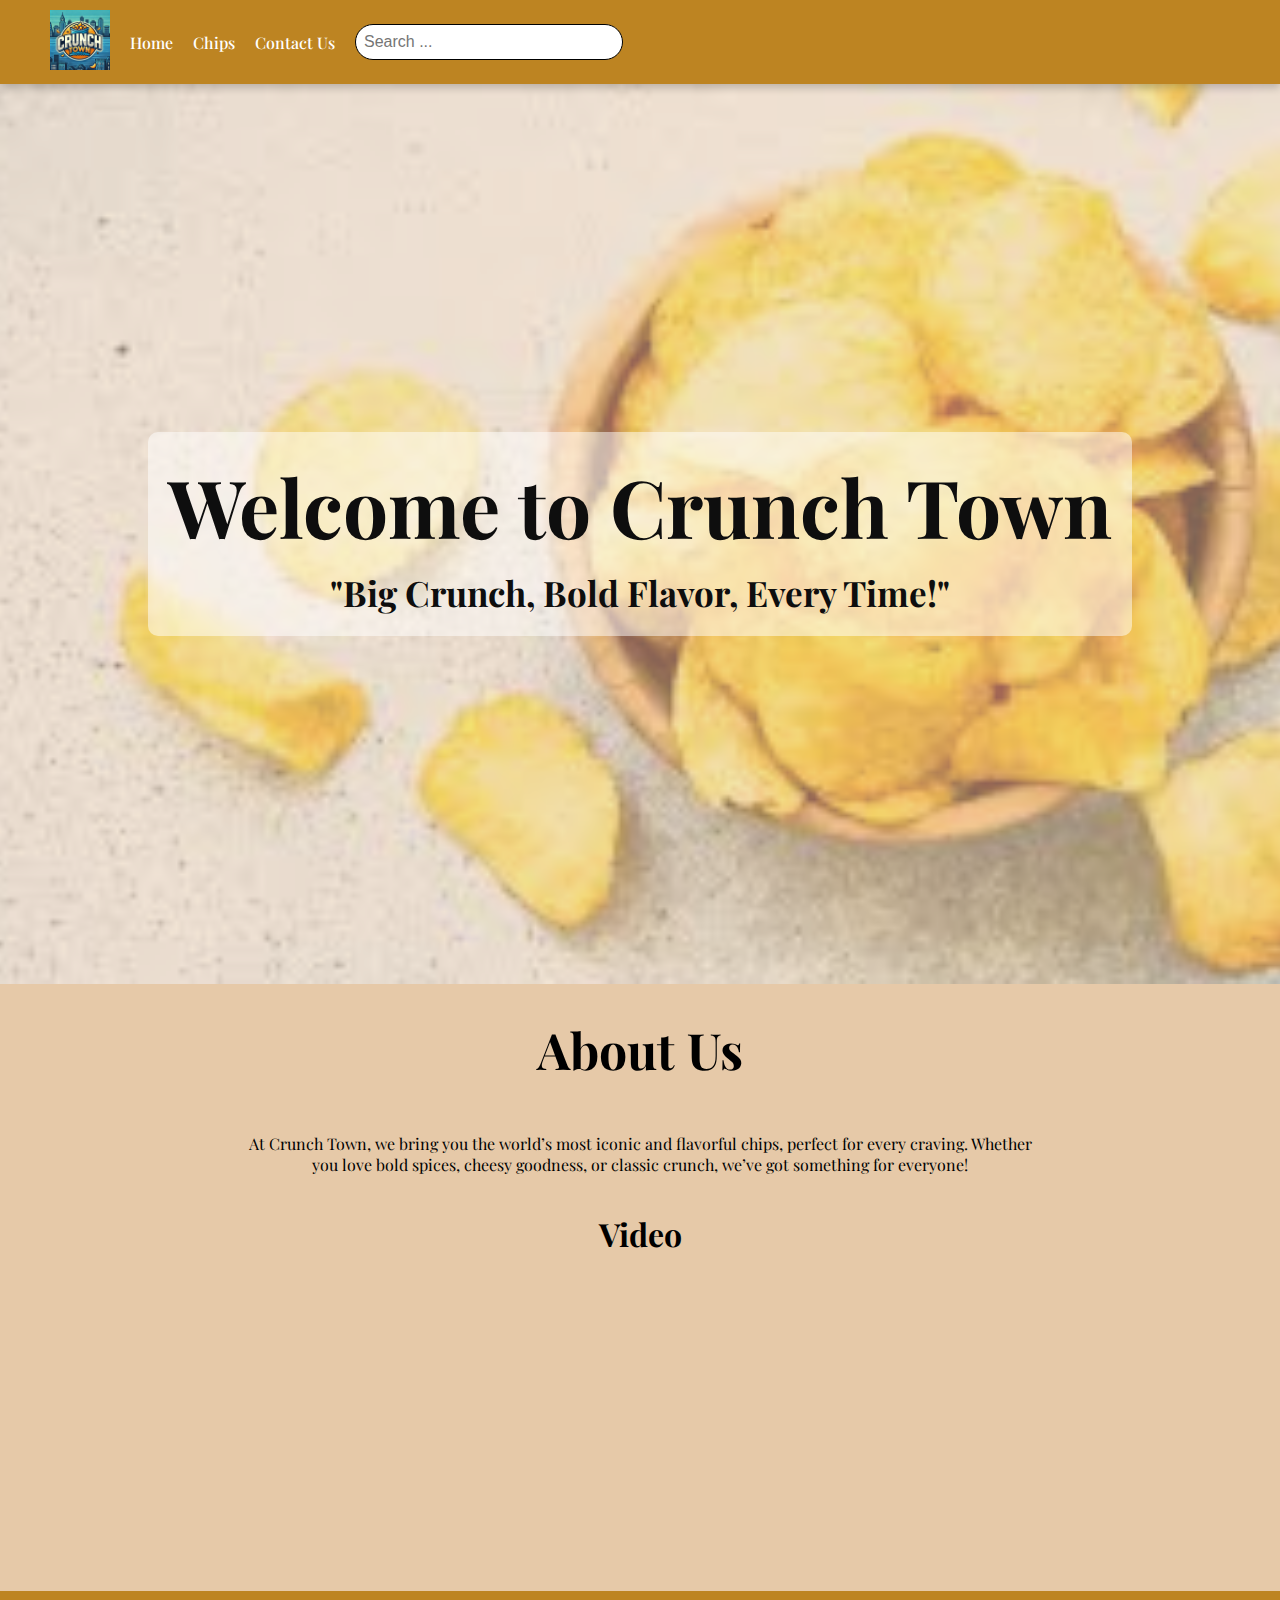
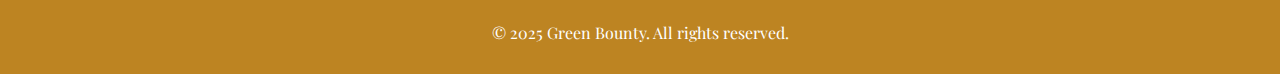
<file: index.html>
<!DOCTYPE html>
<html lang="en">
<head>
    <meta charset="UTF-8">
    <meta name="viewport" content="width=device-width, initial-scale=1.0">
    <title>Cruch Town</title>
    <link rel="stylesheet" href="styles.css">
    <link href="https://fonts.googleapis.com/css2?family=Playfair+Display:wght@400;700&display=swap" rel="stylesheet">
    <script defer src="script.js"></script>
</head>
<body>
    <!-- Navbar -->
    <header>
        <nav>
            <ul>
                <li><a href="index.html"><img src="logo.jpeg" alt="Cruch Town Logo" class="nav-logo"></a></li>
                <li><a href="index.html">Home</a></li>
                <li><a href="chips.html">Chips</a></li>
             
                <li><a href="contact.html">Contact Us</a></li>
                <li id="search-container">
                    <input type="text" id="search" placeholder="Search ..." onkeyup="handleSearch(event)">
                </li>
            </ul>
        </nav>
    </header>

   <!-- Welcome Section with Image Background -->
<section class="welcome-section">
    <div class="image-background">
        <img src="inback.jpeg" alt="Background Image">
    </div>
    <div class="welcome-title">
        <h1>Welcome to Crunch Town</h1>
        <h4>"Big Crunch, Bold Flavor, Every Time!"</h4>
    </div>
</section>

    <!-- About Us Section -->
    <h1 class="about"><center>About Us</center></h1>
    <p class="aboutstones">
        At Crunch Town, we bring you the world’s most iconic and flavorful chips, perfect for every craving. Whether you love bold spices, cheesy goodness, or classic crunch, we’ve got something for everyone!
    </p>

  <center><h1>Video</h1></center>
    <iframe width="560" height="315" src="https://www.youtube.com/embed/fvyBCesuxMM?si=O0rKt4b_dMCx2nB9" title="YouTube video player" frameborder="0" allow="accelerometer; autoplay; clipboard-write; encrypted-media; gyroscope; picture-in-picture; web-share" referrerpolicy="strict-origin-when-cross-origin" allowfullscreen></iframe>
    <!-- Footer -->
    <footer>
        <p>&copy; 2025 Green Bounty. All rights reserved.</p>
    </footer>
</body>
</html>
</file>
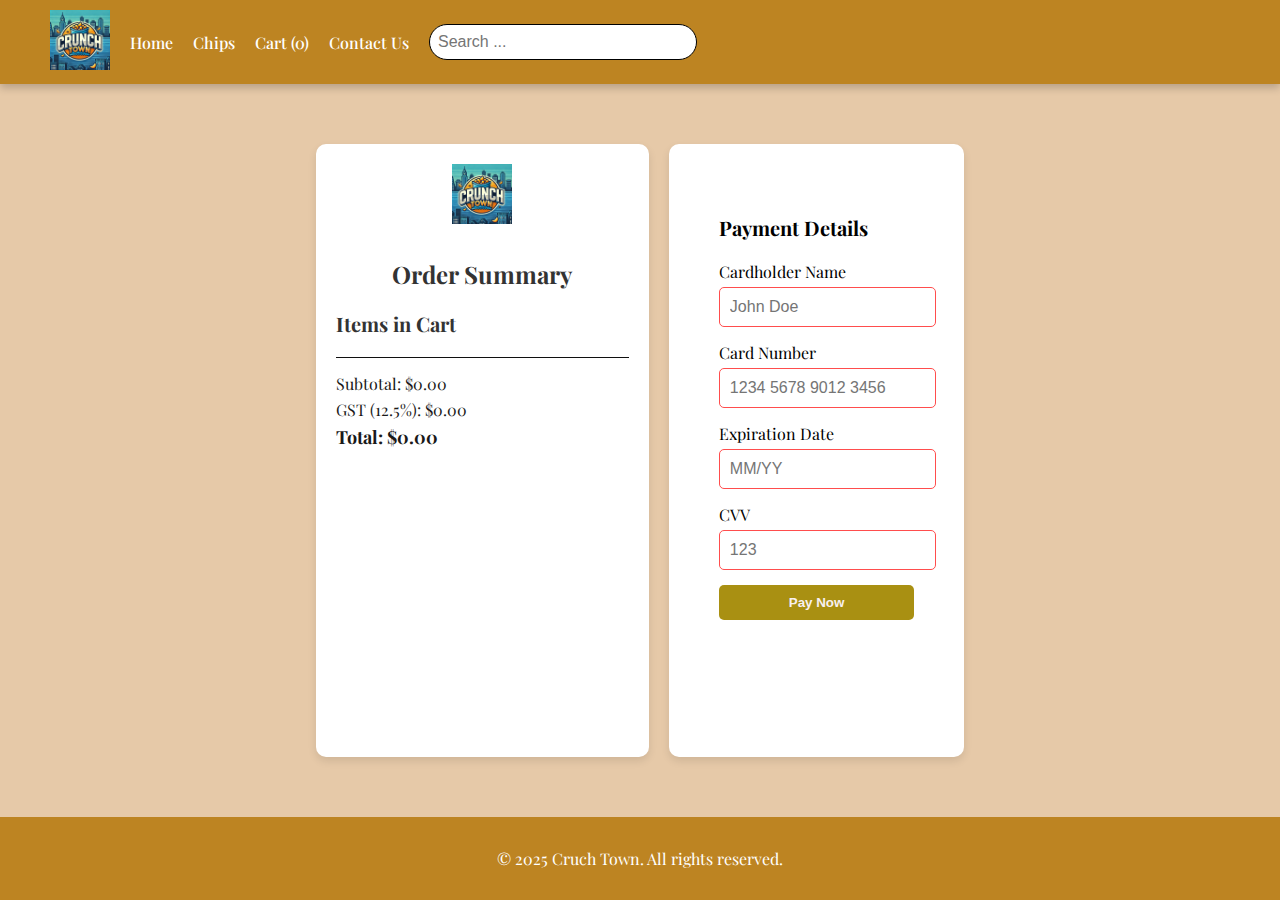
<file: cart.html>
<!DOCTYPE html>
<html lang="en">
<head>
    <meta charset="UTF-8">
    <meta name="viewport" content="width=device-width, initial-scale=1.0">
    <title>Cart </title>
    <link rel="stylesheet" href="styles.css">
    <link href="https://fonts.googleapis.com/css2?family=Playfair+Display:wght@400;700&display=swap" rel="stylesheet">
    <script defer src="script.js"></script>
</head>
<body>
    <!-- Navigation Bar -->
    <header>
        <nav>
            <ul>
                <li><a href="index.html"><img src="logo.jpeg" alt=" Cruch Town Logo" class="nav-logo"></a></li>
                <li><a href="index.html">Home</a></li>
                <li><a href="chips.html">Chips</a></li>
                <li><a href="cart.html">Cart (<span id="cart-count">0</span>)</a></li>
                <li><a href="contact.html">Contact Us</a></li>
                <li id="search-container">
                    <input type="text" id="search" placeholder="Search ..." onkeyup="handleSearch(event)">
                </li>
            </ul>
        </nav>
    </header>

    <!-- Cart Section -->
    <section class="cart-container">
        <div class="receipt">
            <div class="receipt-header">
                <img src="logo.jpeg" alt="Cruch Town Logo">
                <h2>Order Summary</h2>
            </div>
            <div class="receipt-items">
                <h3>Items in Cart</h3>
                <ul id="cart-items-list"></ul>
            </div>
            <div class="receipt-totals">
                <p>Subtotal: <span id="subtotal">$0.00</span></p>
                <p>GST (12.5%): <span id="gst">$0.00</span></p>
                <p><strong>Total: <span id="total">$0.00</span></strong></p>
            </div>
        </div>
        <div class="payment">
            <h3>Payment Details</h3>
            <form id="payment-form">
                <label for="cardholder-name">Cardholder Name</label>
                <input type="text" id="cardholder-name" name="cardholder-name" placeholder="John Doe" required>
                <div class="error-message">Please fill out this field.</div>

                <label for="card-number">Card Number</label>
                <input type="text" id="card-number" name="card-number" placeholder="1234 5678 9012 3456" required>
                <div class="error-message">Please fill out this field.</div>

                <label for="expiration-date">Expiration Date</label>
                <input type="text" id="expiration-date" name="expiration-date" placeholder="MM/YY" required>
                <div class="error-message">Please fill out this field.</div>

                <label for="cvv">CVV</label>
                <input type="text" id="cvv" name="cvv" placeholder="123" required>
                <div class="error-message">Please fill out this field.</div>

                <button type="submit" id="submit-payment">Pay Now</button>
            </form>
        </div>
        <!-- Confirmation Modal -->
        <div class="modal">
            <div class="modal-content">
                <h3>Confirm Payment</h3>
                <p>Are you sure you want to proceed with the payment?</p>
                <button id="confirm-payment">Confirm</button>
                <button id="cancel-payment">Cancel</button>
            </div>
        </div>
    </section>

    <!-- Footer -->
    <footer>
        <p>&copy; 2025 Cruch Town. All rights reserved.</p>
    </footer>
</body>
</html>
</file>
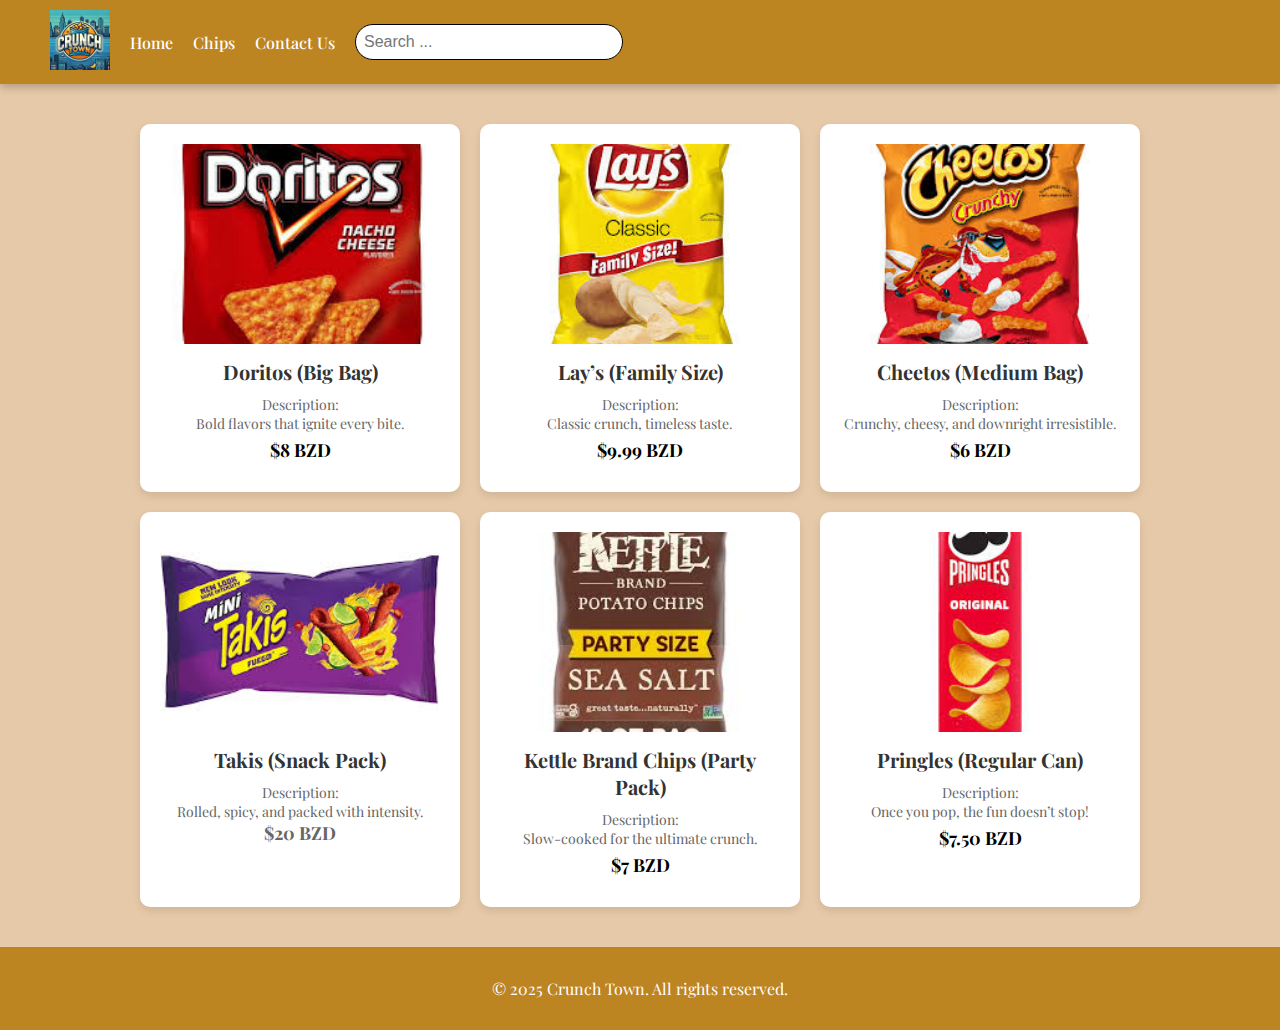
<file: chips.html>
<!DOCTYPE html>
<html lang="en">
<head>
    <meta charset="UTF-8">
    <meta name="viewport" content="width=device-width, initial-scale=1.0">
    <title>Vegetables </title>
    <link rel="stylesheet" href="styles.css">
    <link href="https://fonts.googleapis.com/css2?family=Playfair+Display:wght@400;700&display=swap" rel="stylesheet">
    <script defer src="script.js"></script>
</head>
<body>

    <!-- Navbar -->
    <header>
        <nav>
            <ul>
                <li><a href="index.html"><img src="logo.jpeg" alt="Green Bounty Logo" class="nav-logo"></a></li>
                <li><a href="index.html">Home</a></li>
                <li><a href="chips.html">Chips</a></li>
               
                <li><a href="contact.html">Contact Us</a></li>
                <li id="search-container">
                    <input type="text" id="search" placeholder="Search ..." onkeyup="handleSearch(event)">
                </li>
            </ul>
        </nav>
    </header>

    <!-- Product Catalog -->
    <section id="catalog">
        <div class="product" data-name="Doritos (Big Bag)">
            <img src="c1.webp" alt="  Doritos (Big Bag)" height="20px" width="15px">
            <h3>Doritos (Big Bag)</h3>
            <p>Description:<br>
                Bold flavors that ignite every bite.</p>
            <span>$8 BZD</span>
        
        </div>

        <div class="product" data-name="  Lay’s (Family Size) ">
            <img src="c2.webp" alt="  Lay’s (Family Size) ">
            <h3> Lay’s (Family Size) </h3>
            <p>Description:<br>
                Classic crunch, timeless taste.</p>
               
            <span>$9.99 BZD</span>

        </div>

        <div class="product" data-name="  Cheetos (Medium Bag)">
            <img src="c3.webp" alt="  Cheetos (Medium Bag)">
            <h3>  Cheetos (Medium Bag)</h3>
            <p>Description:<br>
                Crunchy, cheesy, and downright irresistible.
                </p>
            <span>$6 BZD</span>
          
        </div>

        <div class="product" data-name="Takis (Snack Pack)">
            <img src="c4.webp" alt="Takis (Snack Pack)">
            <h3>Takis (Snack Pack)</h3>
            <p>Description:<br>
                Rolled, spicy, and packed with intensity.
            <span>$20 BZD</span>
 
        
        </div>

        <div class="product" data-name="  Kettle Brand Chips (Party Pack) ">
            <img src="c5.webp" alt=" Kettle Brand Chips (Party Pack) ">
            <h3>  Kettle Brand Chips (Party Pack) </h3>
            <p>Description:<br>
            
                Slow-cooked for the ultimate crunch.</p>
            <span>$7 BZD</span>
          
        </div>
        <div class="product" data-name=" Pringles (Regular Can)">
            <img src="c6.webp" alt=" Pringles (Regular Can)">
            <h3> Pringles (Regular Can)</h3>
            <p>Description:<br>
                Once you pop, the fun doesn’t stop!</p>
            <span>$7.50 BZD</span>
        
        </div>
        <!-- Add more products as needed -->
    </section>

    <!-- Footer -->
    <footer>
        <p>&copy; 2025 Crunch Town. All rights reserved.</p>
    </footer>

</body>
</html>
</file>
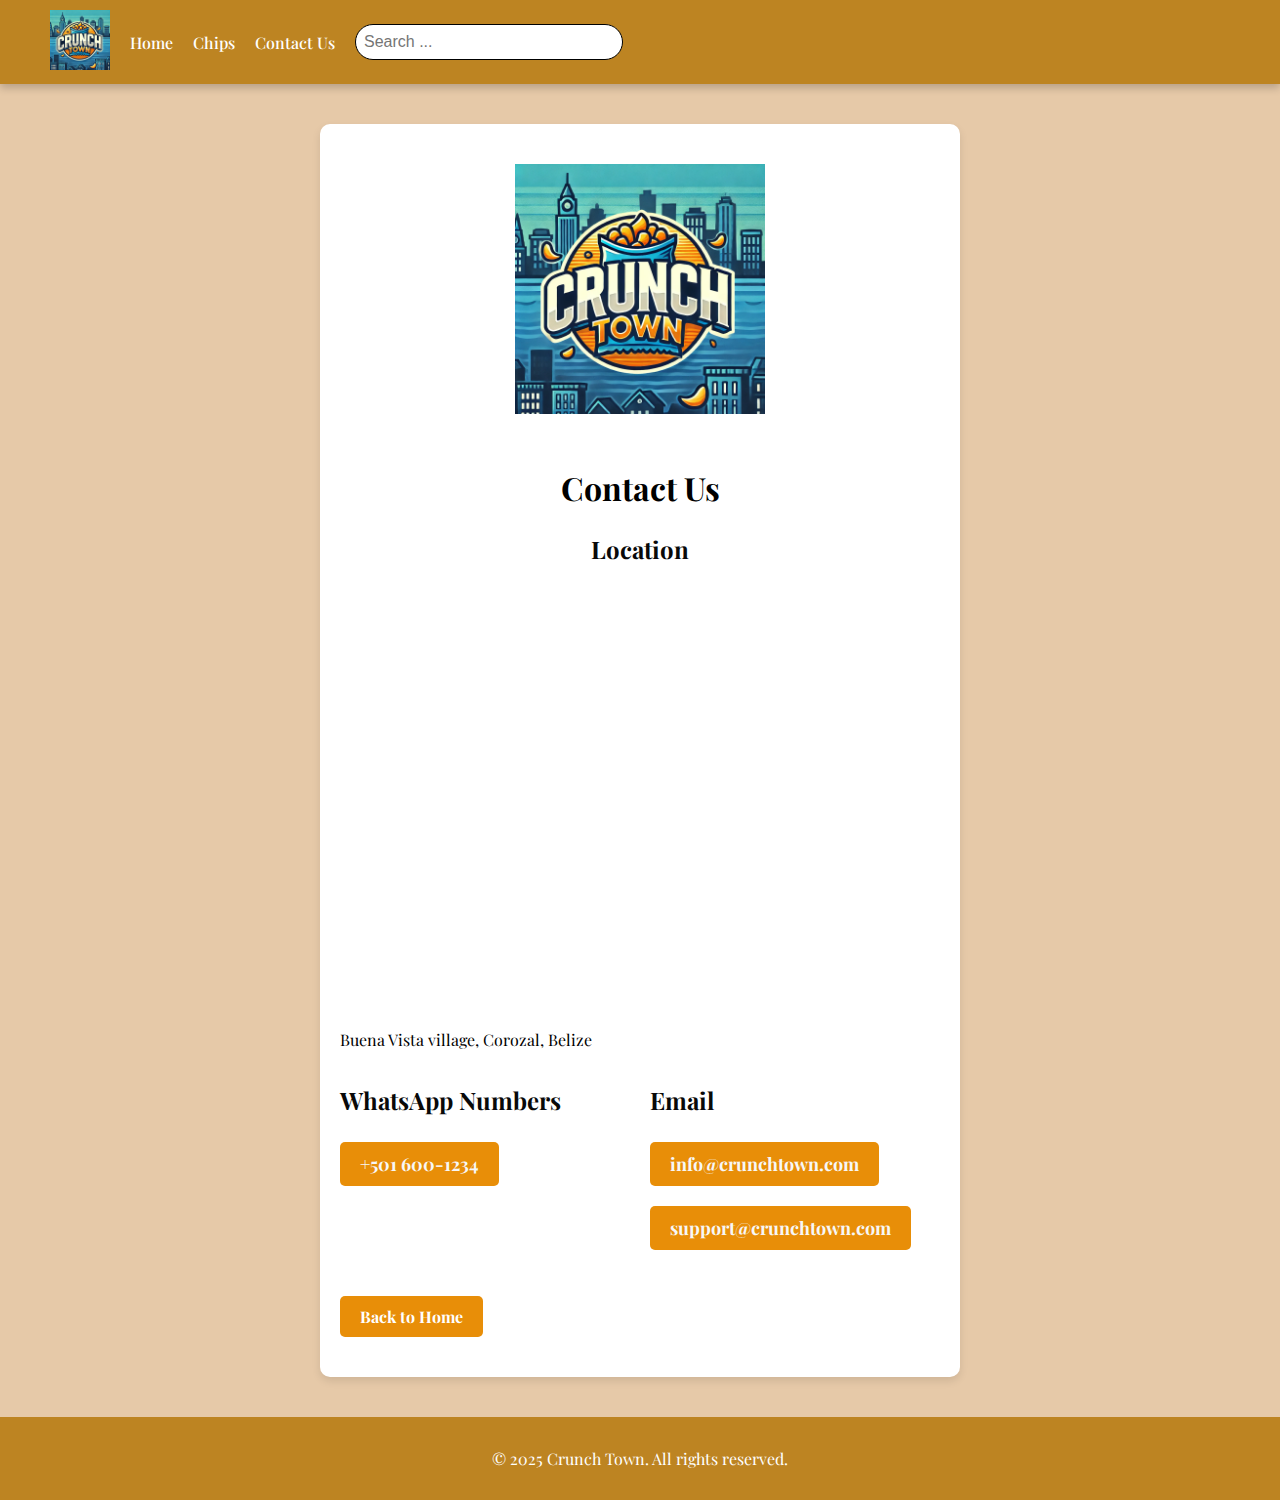
<file: contact.html>
<!DOCTYPE html>
<html lang="en">
<head>
    <meta charset="UTF-8">
    <meta name="viewport" content="width=device-width, initial-scale=1.0">
    <title>Contact Us </title>
    <link rel="stylesheet" href="styles.css">
    <link href="https://fonts.googleapis.com/css2?family=Playfair+Display:wght@400;700&display=swap" rel="stylesheet">
    <script defer src="script.js"></script>
    <!-- Embed Google Maps -->
    <style>
        .map-container {
            width: 100%;
            height: 400px;
            margin-top: 20px;
            border-radius: 10px;
            overflow: hidden;
            box-shadow: 0 4px 8px rgba(0, 0, 0, 0.1);
        }
        .map-container iframe {
            width: 100%;
            height: 100%;
            border: 0;
        }
    </style>
</head>
<body>

    <!-- Navigation Bar -->
    <header>
        <nav>
            <ul>
                <li><a href="index.html"><img src="logo.jpeg" alt="Crunch Town Logo" class="nav-logo"></a></li>
                <li><a href="index.html">Home</a></li>
                <li><a href="chips.html">Chips</a></li>
          
                <li><a href="contact.html">Contact Us</a></li>
                <li id="search-container">
                    <input type="text" id="search" placeholder="Search ..." onkeyup="handleSearch(event)">
                </li>
            </ul>
        </nav>
    </header>

    <!-- Contact Us Section -->
    <section id="contact">
        <div class="contact-info">
          <center><img src="logo.jpeg" alt=" Crunch Town Logo" height="250px" width="250px"></center>    
            <br>
            <h2><center>Contact Us</center></h2>
        
            <!-- Location -->
            <h3><center>Location</center></h3>
            <p>
        
                <iframe src="https://www.google.com/maps/embed?pb=!1m18!1m12!1m3!1d11822.163013803674!2d-88.53581437055342!3d18.237115904850445!2m3!1f0!2f0!3f0!3m2!1i1024!2i768!4f13.1!3m3!1m2!1s0x8f5bed86704fd47b%3A0x6d4a0e49955b3b5b!2sBuena%20Vista!5e1!3m2!1sen!2sbz!4v1742525829545!5m2!1sen!2sbz" width="600" height="450" style="border:0;" allowfullscreen="" loading="lazy" referrerpolicy="no-referrer-when-downgrade"></iframe>
                    Buena Vista village, Corozal, Belize
                </a>
            </p>

            <!-- Contact Details -->
            <div class="contact-details">
                <!-- WhatsApp Numbers (Left) -->
                <div class="contact-column">
                    <h3>WhatsApp Numbers</h3>
                    <ul>
                        <li><a href="https://wa.me/5016001234" target="_blank">+501 600-1234</a></li>
             
                    </ul>
                </div>

                <!-- Emails (Right) -->
                <div class="contact-column">
                    <h3>Email</h3>
                    <ul>
                        <li><a href="mailto:info@cruchtown.com">info@crunchtown.com</a></li>
                        <li><a href="mailto:support@crunchtown.com">support@crunchtown.com</a></li>
                    </ul>
                </div>
            </div>

            <!-- Google Map -->
          
            <!-- Back to Home Link -->
            <a href="index.html" class="back-home">Back to Home</a>
        </div>
    </section>

    <!-- Footer -->
    <footer>
        <p>&copy; 2025 Crunch Town. All rights reserved.</p>
    </footer>

</body>
</html>
</file>
<file: styles.css>
/* General Styles */
body {
    font-family: 'Playfair Display', serif;
    margin: 0;
    padding: 0;
    background-color: #d59827;
    display: flex;
    flex-direction: column;
    min-height: 100vh;
}

/* Navigation Bar */
nav {
    display: flex;
    align-items: center;
    justify-content: space-between;
    background-color: #bd8422;
    padding: 10px 50px;
    box-shadow: 0 4px 8px rgba(0, 0, 0, 0.2);
}

.nav-logo {
    height: 60px;
}

nav ul {
    display: flex;
    list-style: none;
    gap: 20px;
    align-items: center;
    margin: 0;
    padding: 0;
}

nav a {
    text-decoration: none;
    color: #fff;
    font-weight: 500;
    font-size: 16px;
    transition: color 0.3s;
}

nav a:hover {
    color: #cadad0;
}

#search-container {
    flex: 1;
    display: flex;
    justify-content: center;
}

#search {
    width: 250px;
    padding: 8px;
    border-radius: 20px;
    border: 1px solid #ccc;
    outline: none;
    font-size: 16px;
}

/* Welcome Section with Semi-Transparent Slideshow */
.welcome-section {
    position: relative;
    width: 100%;
    height: 350px;
    display: flex;
    align-items: center;
    justify-content: center;
    text-align: center;
    color: black;
    overflow: hidden;
}

/* General Styles */
body {
    font-family: 'Playfair Display', serif;
    margin: 0;
    padding: 0;
    background-color: #f4f4f4;
}

/* Welcome Section with Video Background */
.welcome-section {
    position: relative;
    height: 100vh;
    display: flex;
    justify-content: center;
    align-items: center;
    overflow: hidden;
}

.video-background {
    position: absolute;
    top: 0;
    left: 0;
    width: 100%;
    height: 100%;
    z-index: -1;
    opacity: 0.7; /* Semi-transparent */
}

.video-background iframe {
    width: 100%;
    height: 100%;
    object-fit: cover;
}

.welcome-title {
    text-align: center;
    color: rgb(14, 14, 14);
    z-index: 1;
    box-shadow: 5px, 10px, 5px;
}

.welcome-title h1 {
    font-size: 4rem;
    margin: 0;
}

.welcome-title h4 {
    font-size: 2rem;
    margin: 0;
}

/* About Us Section */
.about {
    text-align: center;
    margin-top: 2rem;
}

.aboutstones {
    text-align: center;
    max-width: 800px;
    margin: 0 auto;
    padding: 1rem;
}



.welcome-title h1 {
    font-size: 80px;
    margin: 0;
}

.welcome-title h4 {
    font-size: 35px; /* smaller than h1  */
    margin: 10px 0 0; /* Adjust the top margin to reduce the gap */
}
.best{
    font-size: 85px;
    text-align: center;
}
/* Product Catalog */
#catalog {
    display: flex;
    flex-wrap: wrap;
    justify-content: center;
    gap: 20px;
    margin: 40px auto;
    max-width: 1200px;
    flex: 1;
}

.product {
    background: white;
    padding: 20px;
    width: 280px;
    border-radius: 10px;
    box-shadow: 0 4px 8px rgba(0, 0, 0, 0.1);
    text-align: center;
}

.product img {
    width: 100%;
    height: 200px;
    object-fit: cover;
    border-radius: 10px;
}

.product h3 {
    font-size: 20px;
    color: #333;
    margin: 10px 0;
}

.product p {
    font-size: 14px;
    color: #666;
    margin: 5px 0;
}

.product span {
    font-size: 18px;
    font-weight: bold;
    display: block;
    margin-bottom: 10px;
}

.product button {
    margin-top: 10px;
    padding: 10px 15px;
    background: #7bd309;
    border: none;
    cursor: pointer;
    font-weight: bold;
    border-radius: 5px;
    transition: background 0.3s;
    width: 100%;
    color: #fffefe;
}

.product button:hover {
    background: #f1e100;
}

/* Cart Page Styles */
.cart-container {
    display: flex;
    justify-content: space-between;
    margin: 40px auto;
    max-width: 1400px;
    padding: 20px;
    flex: 1;
    gap: 20px;
}

.receipt {
    flex: 1.5;
    background: white;
    padding: 20px;
    border-radius: 10px;
    box-shadow: 0 4px 8px rgba(0, 0, 0, 0.1);
}

.receipt-header {
    text-align: center;
    margin-bottom: 20px;
}

.receipt-header img {
    height: 60px;
    margin-bottom: 10px;
}

.receipt-header h2 {
    font-size: 24px;
    color: #333;
}

.receipt-items h3 {
    font-size: 20px;
    color: #333;
    margin-bottom: 10px;
}

.receipt-items ul {
    list-style: none;
    padding: 0;
}

.receipt-items li {
    display: flex;
    justify-content: space-between;
    align-items: center;
    font-size: 16px;
    color: #1f1d1d;
    margin-bottom: 10px;
}

.receipt-items li button {
    background: #ff4d4d;
    border: none;
    color: white;
    padding: 5px 10px;
    border-radius: 5px;
    cursor: pointer;
    font-size: 14px;
}

.receipt-items li button:hover {
    background: #ff1a1a;
}

.receipt-totals {
    margin-top: 20px;
    border-top: 1px solid #101010;
    padding-top: 10px;
}

.receipt-totals p {
    font-size: 16px;
    color: #1a1919;
    margin: 5px 0;
}

.receipt-totals strong {
    font-size: 18px;
}

.payment {
    flex: 1;
    background: white;
    padding: 50px;
    border-radius: 10px;
    box-shadow: 0 4px 8px rgba(0, 0, 0, 0.1);
}

.payment h3 {
    font-size: 20px;
    color: #010101;
    margin-bottom: 20px;
}

.payment label {
    display: block;
    font-size: 16px;
    color: #000000;
    margin-bottom: 5px;
}

.payment input {
    width: 100%;
    padding: 10px;
    margin-bottom: 15px;
    border: 1px solid #ccc;
    border-radius: 5px;
    font-size: 16px;
}

.payment input:invalid {
    border-color: #ff4d4d; /* Red border for invalid fields */
}

.payment input:valid {
    border-color: #4CAF50; /* Green border for valid fields */
}

.payment button {
    width: 100%;
    padding: 10px;
    background: #a99012;
    border: none;
    cursor: pointer;
    font-weight: bold;
    border-radius: 5px;
    transition: background 0.3s;
    color: #f8f0f0; /* Ensure text is visible */
}

.payment button:hover {
    background: #7b7212;
}

.payment button:disabled {
    background: #f1f1f1;
    cursor: not-allowed;
}

/* Error Message Styles */
.payment input.invalid + .error-message {
    display: block;
    color: #ff4d4d;
    font-size: 14px;
    margin-top: -10px;
    margin-bottom: 10px;
}

.payment input + .error-message {
    display: none; /* Hide error message by default */
}

/* Contact Section Styles */
#contact {
    padding: 40px 20px;
    background-color: #fff;
    text-align: center;
    margin: 40px auto;
    max-width: 800px;
    border-radius: 10px;
    box-shadow: 0 4px 8px rgba(0, 0, 0, 0.1);
}

#contact h2 {
    font-size: 32px;
    color: #000000;
    margin-bottom: 20px;
}

.contact-info {
    text-align: left;
    margin: 0 auto;
    max-width: 600px;
}

.contact-info h3 {
    font-size: 24px;
    color: #090909;
    margin-bottom: 10px;
}

.contact-details {
    display: flex;
    justify-content: space-between;
    gap: 20px;
    margin-bottom: 20px;
}

.contact-column {
    flex: 1;
}

.contact-column ul {
    list-style: none;
    padding: 0;
}

.contact-column ul li {
    margin-bottom: 10px;
}

.contact-column ul li a {
    text-decoration: none;
    color: #f7f7f7;
    font-size: 18px;
    transition: color 0.3s;
}

.contact-column ul li a:hover {
    color: #ffffff;
}

.contact-info p {
    font-size: 16px;
    color: #000000;
    margin: 10px 0;
}

.contact-info a {
    display: inline-block;
    margin-top: 10px;
    padding: 10px 20px;
    background-color: #e88e08;
    color: #ffffff; /* Ensure text is visible */
    text-decoration: none;
    border-radius: 5px;
    font-weight: bold;
    transition: background-color 0.3s;
}

.contact-info a:hover {
    background-color: #563617;
}

/* Map Container */
.map-container {
    width: 100%;
    height: 400px;
    margin-top: 20px;
    border-radius: 10px;
    overflow: hidden;
    box-shadow: 0 4px 8px rgba(0, 0, 0, 0.1);
}

.map-container iframe {
    width: 100%;
    height: 100%;
    border: 0;
}

/* Confirmation Modal */
.modal {
    display: none;
    position: fixed;
    top: 0;
    left: 0;
    width: 100%;
    height: 100%;
    background: rgba(0, 0, 0, 0.5);
    justify-content: center;
    align-items: center;
    z-index: 1000;
}

.modal-content {
    background: white;
    padding: 20px;
    border-radius: 10px;
    text-align: center;
    box-shadow: 0 4px 8px rgba(0, 0, 0, 0.2);
    max-width: 400px;
    width: 100%;
}

.modal h3 {
    font-size: 24px;
    margin-bottom: 10px;
    color: #363535;
}

.modal p {
    font-size: 16px;
    margin-bottom: 20px;
    color: #000000;
}

.modal button {
    padding: 10px 20px;
    margin: 5px;
    border: none;
    border-radius: 5px;
    font-size: 16px;
    cursor: pointer;
    transition: background 0.3s;
}

#confirm-payment {
    background: #4CAF50;
    color: #fff;
}

#confirm-payment:hover {
    background: #45a049;
}

#cancel-payment {
    background: #ff4d4d;
    color: #fff;
}

#cancel-payment:hover {
    background: #ff1a1a;
}

/* Footer */
footer {
    background: #bd8422;
    color: white;
    padding: 15px;
    text-align: center;
    margin-top: auto;
}
/* Search Bar Styles */
#search-container {
    flex: 1;
    display: flex;
    justify-content: center;
}

#search {
    width: 250px;
    padding: 8px;
    border-radius: 20px;
    border: 1px solid #000000;
    outline: none;
    font-size: 16px;
    transition: border-color 0.3s, box-shadow 0.3s;
}

#search:focus {
    border-color: #a35822;
    box-shadow: 0 0 5px rgba(189, 116, 38, 0.5);
}
.about{
    font-size: 50px;
}
.aboutstones{
    text-align: center;
}
/* CSS for the Welcome Section */
.welcome-section {
    position: relative;
    height: 100vh; /* Full viewport height */
    display: flex;
    align-items: center;
    justify-content: center;
    text-align: center;
    color: rgb(169, 148, 31);
    overflow: hidden;
}

.image-background {
    position: absolute;
    top: 0;
    left: 0;
    width: 100%;
    height: 100%;
    z-index: -1; /* Place it behind the content */
}

.image-background img {
    width: 100%;
    height: 100%;
    object-fit: cover; /* Ensure the image covers the entire area */
    opacity: 0.5; /* Semi-transparent effect */
}

.welcome-title {
    z-index: 1; /* Ensure the text is above the image */
    background-color: rgba(255, 255, 255, 0.5); /* Optional: Add a dark overlay for better text visibility */
    padding: 20px;
    border-radius: 10px;
}



/* General Styles */
body {
    font-family: 'Playfair Display', serif;
    margin: 0;
    padding: 0;
    background-color: #e6c9a8; /* Changed to light brown */
    display: flex;
    flex-direction: column;
    min-height: 100vh;
}
</file>
